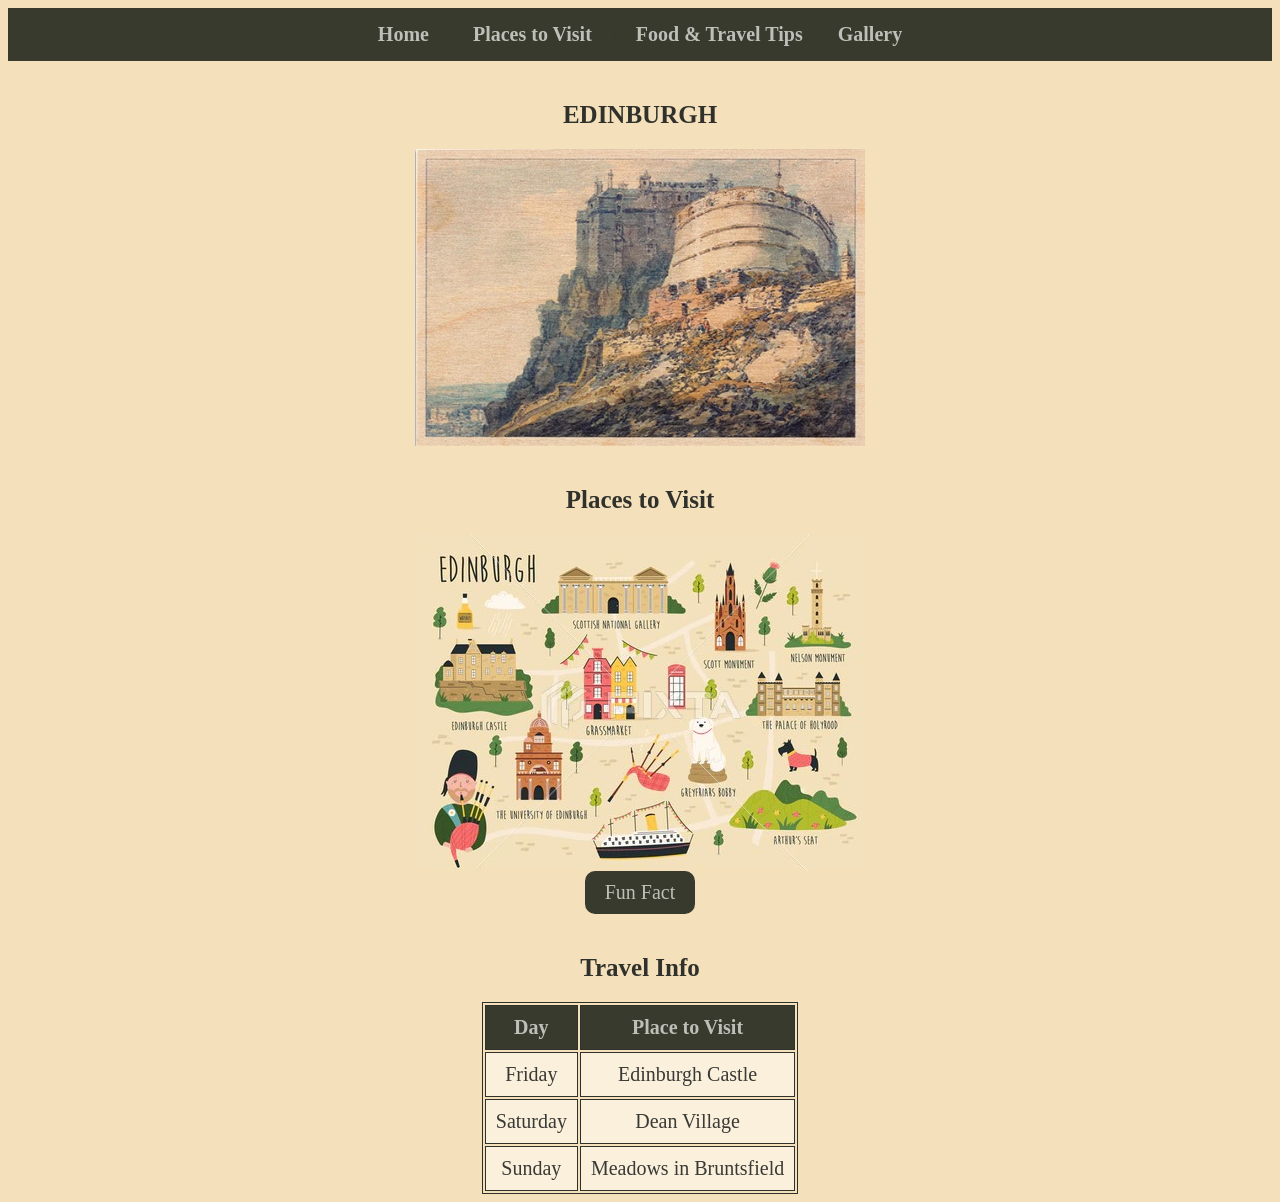
<file: index.html>
<!-- Name: Alishba Niaz | Roll No.: 26i-3223 | Section: E -->

<!DOCTYPE html>
<html>
    <head>
        <title>EDINBURGH</title>
        <link rel="stylesheet" href="style.css">
    </head>

    <body>

        <nav>
            <a href="index.html">Home</a> |
            <a href="places.html">Places to Visit</a> |
            <a href="tips.html">Food & Travel Tips</a>
            <a href="gallery.html">Gallery</a>
        </nav>
        
        <h1>EDINBURGH</h1>
        <img src="images\postcard.png" alt="Postcard" style="width: 450px; height: auto;">
        <h1>Places to Visit</h1>

        <img src="images\map.png.jpg" alt="Map" style="width: 450px; height: auto;">

        <button onclick="showfact()">Fun Fact</button>

        <h1>Travel Info</h1>

        <table>
            <tr>
                <th>Day</th>
                <th>Place to Visit</th>
            </tr>

            <tr>
                <td>Friday</td>
                <td>Edinburgh Castle</td>
            </tr>

            <tr>
                <td>Saturday</td>
                <td>Dean Village</td>
            </tr>

            <tr>
                <td>Sunday</td>
                <td>Meadows in Bruntsfield</td>
            </tr>

        </table>
        
        <script>
            function showfact() {
                window.alert("Fun Fact: Edinburgh is home to the world's only knighted penguin, a king penguin named Sir Nils Olav who lives at the Edinburgh Zoo.");
            }
        </script>
       
    </body>
</html>
</file>
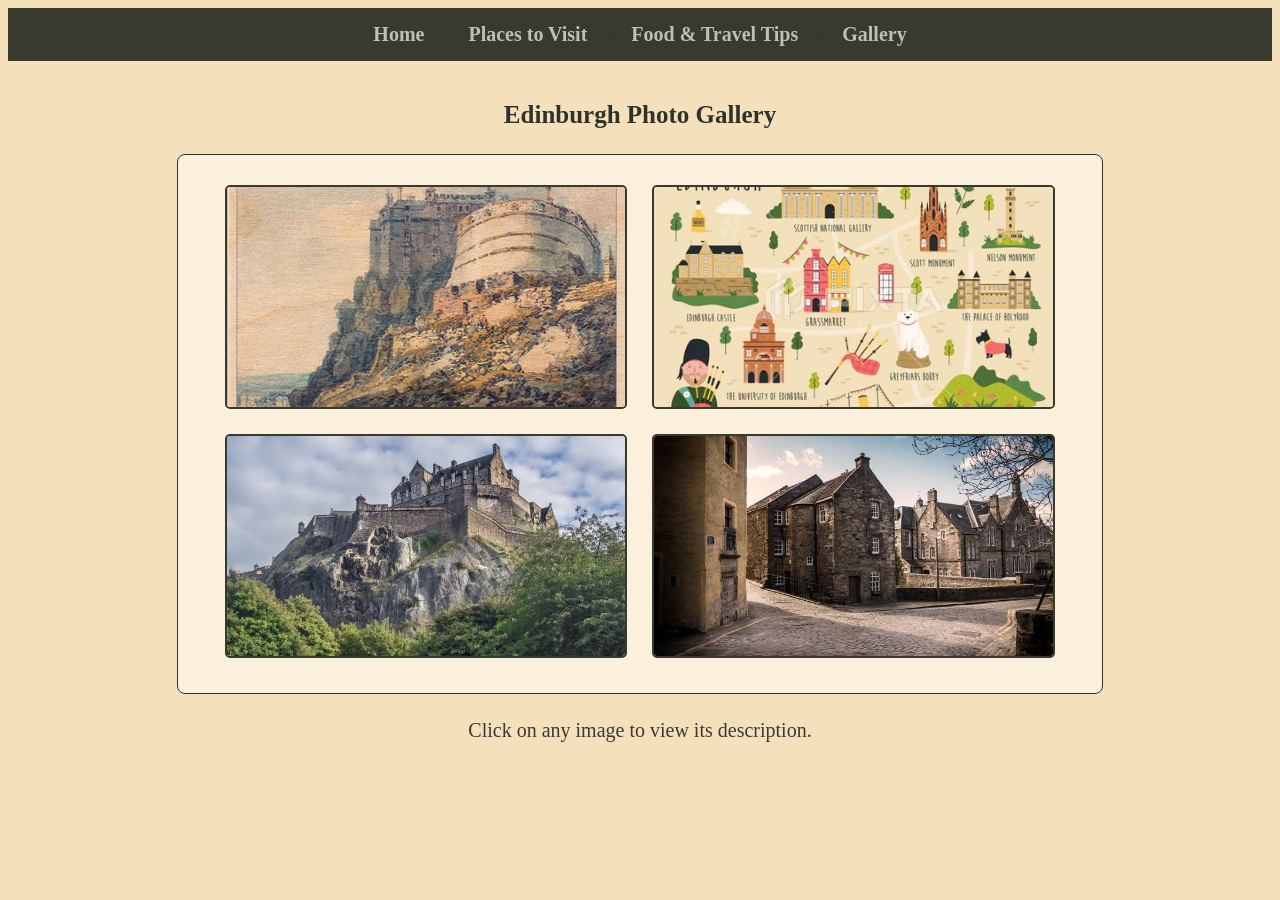
<file: gallery.html>
<!-- Name: Alishba Niaz | Roll No.: 26i-3223 | Section: E -->

<!DOCTYPE html>
<html>
    <head>
        <title>EDINBURGH - Gallery</title>
        <link rel="stylesheet" href="style.css">
    </head>

    <body>
        <!-- Navigation Bar -->
        <nav>
            <a href="index.html">Home</a> |
            <a href="places.html">Places to Visit</a> |
            <a href="tips.html">Food & Travel Tips</a> |
            <a href="gallery.html">Gallery</a>
        </nav>

        <h1>Edinburgh Photo Gallery</h1>

        <!-- Block of Images -->
        <div class="gallery-block">
            <img src="images/postcard.png" alt="Edinburgh Postcard" onclick="showCaption('Edinburgh Vintage Postcard')">
            <img src="images/map.png.jpg" alt="Edinburgh Map" onclick="showCaption('City Map of Edinburgh')">
            <img src="images/castle.jpg" alt="Edinburgh Castle" onclick="showCaption('Edinburgh Castle on Castle Rock')">
            <img src="images/dean.jpg" alt="Dean Village" onclick="showCaption('Historic Dean Village along the Water of Leith')">
        </div>

        <p id="caption-text">Click on any image to view its description.</p>

        <script>
            function showCaption(description) {
                document.getElementById("caption-text").innerText = description;
            }
        </script>
    </body>
</html>
</file>
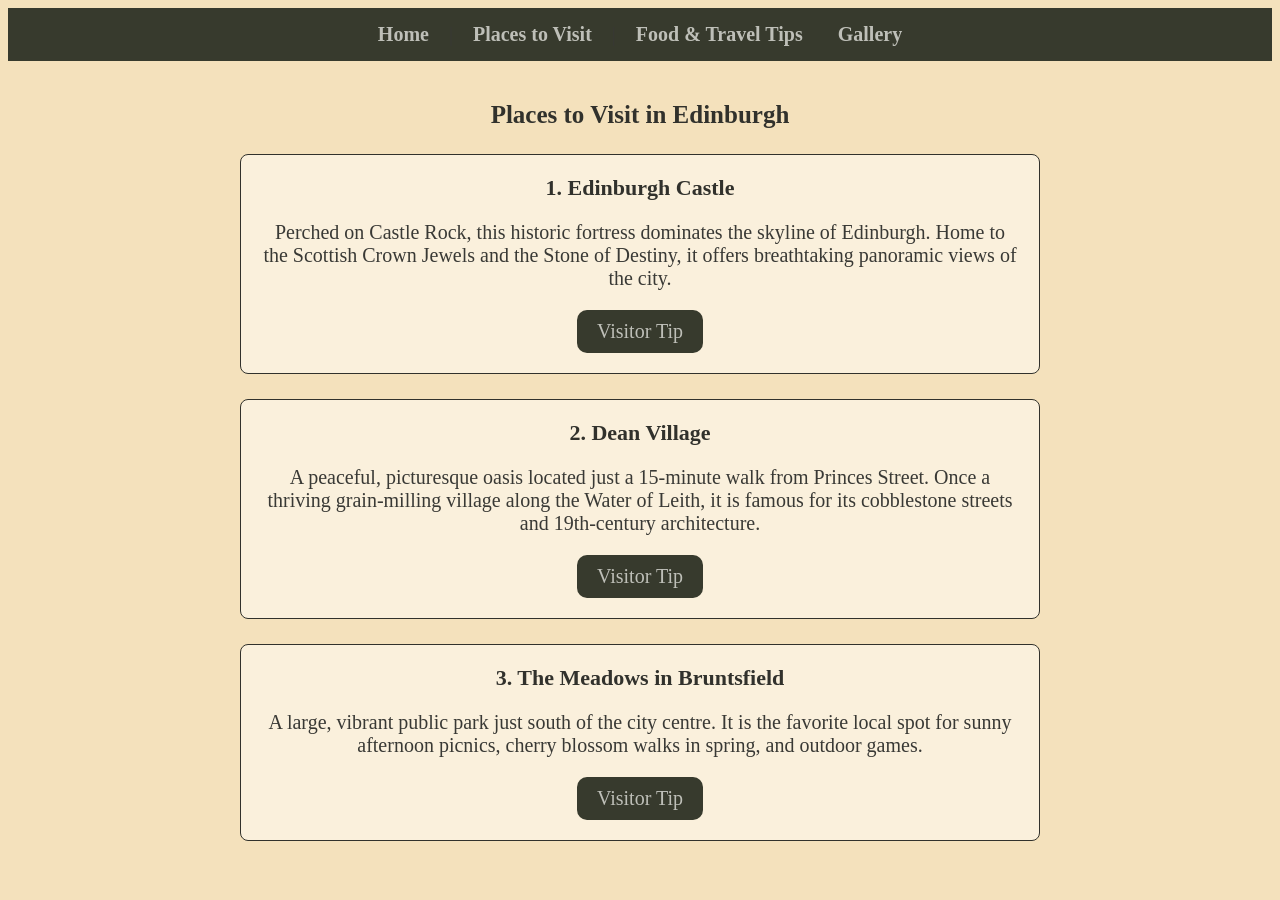
<file: places.html>
<!-- Name: Alishba Niaz | Roll No.: 26i-3223 | Section: E -->

<!DOCTYPE html>
<html>
    <head>
        <title>EDINBURGH - Places to Visit</title>
        <link rel="stylesheet" href="style.css">
    </head>

    <body>
        <!-- Navigation Bar -->
        <nav>
            <a href="index.html">Home</a> |
            <a href="places.html">Places to Visit</a> |
            <a href="tips.html">Food & Travel Tips</a>
            <a href="gallery.html">Gallery</a>
        </nav>

        <h1>Places to Visit in Edinburgh</h1>

        <div class="place-card">
            <h2>1. Edinburgh Castle</h2>
            <p>Perched on Castle Rock, this historic fortress dominates the skyline of Edinburgh. Home to the Scottish Crown Jewels and the Stone of Destiny, it offers breathtaking panoramic views of the city.</p>
            <button onclick="showTip('castle')">Visitor Tip</button>
        </div>

        <div class="place-card">
            <h2>2. Dean Village</h2>
            <p>A peaceful, picturesque oasis located just a 15-minute walk from Princes Street. Once a thriving grain-milling village along the Water of Leith, it is famous for its cobblestone streets and 19th-century architecture.</p>
            <button onclick="showTip('dean')">Visitor Tip</button>
        </div>

        <div class="place-card">
            <h2>3. The Meadows in Bruntsfield</h2>
            <p>A large, vibrant public park just south of the city centre. It is the favorite local spot for sunny afternoon picnics, cherry blossom walks in spring, and outdoor games.</p>
            <button onclick="showTip('meadows')">Visitor Tip</button>
        </div>

        <script>
            function showTip(place) {
                if (place === 'castle') {
                    window.alert("Castle Tip: Book your tickets online in advance—they often sell out on the day, especially on Fridays and weekends!");
                } else if (place === 'dean') {
                    window.alert("Dean Village Tip: Walk along the Water of Leith Walkway from Dean Village all the way to Stockbridge for a scenic morning stroll.");
                } else if (place === 'meadows') {
                    window.alert("Meadows Tip: Grab a coffee and pastry from a nearby Bruntsfield café before heading to the park.");
                }
            }
        </script>
    </body>
</html>
</file>
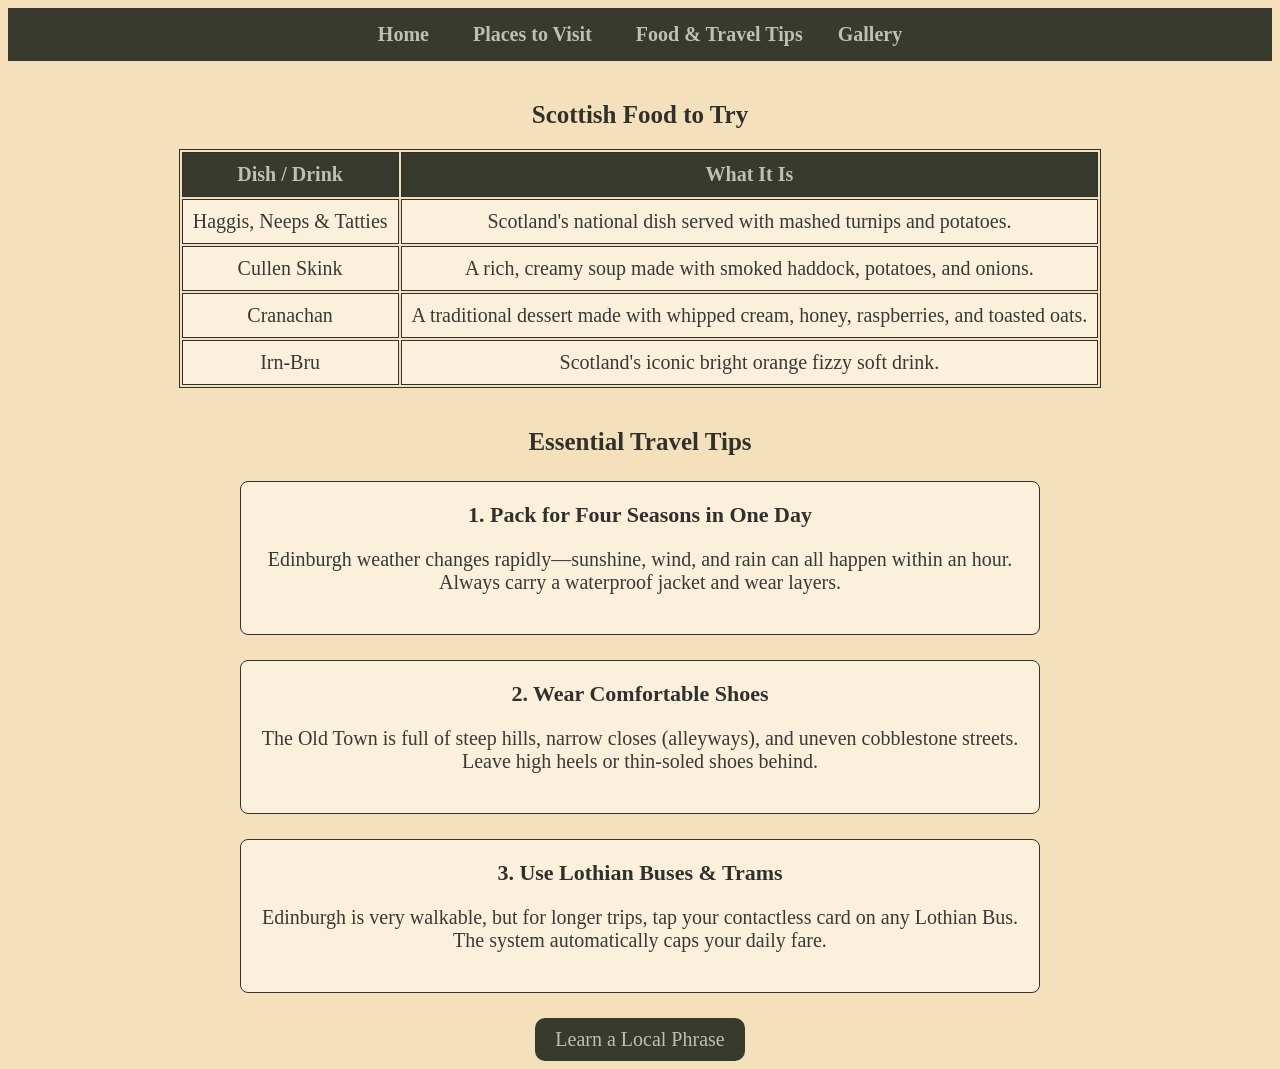
<file: tips.html>
<!-- Name: Alishba Niaz | Roll No.: 26i-3223 | Section: E -->

<!DOCTYPE html>
<html>
    <head>
        <title>EDINBURGH - Food & Travel Tips</title>
        <link rel="stylesheet" href="style.css">
    </head>

    <body>
        <!-- Navigation Bar -->
        <nav>
            <a href="index.html">Home</a> |
            <a href="places.html">Places to Visit</a> |
            <a href="tips.html">Food & Travel Tips</a>
            <a href="gallery.html">Gallery</a>
        </nav>

        <h1>Scottish Food to Try</h1>

        <table>
            <tr>
                <th>Dish / Drink</th>
                <th>What It Is</th>
            </tr>
            <tr>
                <td>Haggis, Neeps & Tatties</td>
                <td>Scotland's national dish served with mashed turnips and potatoes.</td>
            </tr>
            <tr>
                <td>Cullen Skink</td>
                <td>A rich, creamy soup made with smoked haddock, potatoes, and onions.</td>
            </tr>
            <tr>
                <td>Cranachan</td>
                <td>A traditional dessert made with whipped cream, honey, raspberries, and toasted oats.</td>
            </tr>
            <tr>
                <td>Irn-Bru</td>
                <td>Scotland's iconic bright orange fizzy soft drink.</td>
            </tr>
        </table>

        <h1>Essential Travel Tips</h1>

        <div class="place-card">
            <h2>1. Pack for Four Seasons in One Day</h2>
            <p>Edinburgh weather changes rapidly—sunshine, wind, and rain can all happen within an hour. Always carry a waterproof jacket and wear layers.</p>
        </div>

        <div class="place-card">
            <h2>2. Wear Comfortable Shoes</h2>
            <p>The Old Town is full of steep hills, narrow closes (alleyways), and uneven cobblestone streets. Leave high heels or thin-soled shoes behind.</p>
        </div>

        <div class="place-card">
            <h2>3. Use Lothian Buses & Trams</h2>
            <p>Edinburgh is very walkable, but for longer trips, tap your contactless card on any Lothian Bus. The system automatically caps your daily fare.</p>
        </div>

        <button onclick="showPhrase()">Learn a Local Phrase</button>

        <script>
            function showPhrase() {
                window.alert("Scottish Phrase: 'Haste ye back!' — A warm traditional farewell meaning 'Come back soon!'");
            }
        </script>
    </body>
</html>
</file>
<file: style.css>
/*-- Name: Alishba Niaz | Roll No.: 26i-3223 | Section: E */


body {
  background-color: rgb(244, 225, 188);
  font-family: "Bodoni MT", "Bodoni 72", Didot, serif;
  color: rgb(57, 57, 53);
  text-align: center;
  font-size: 20px;
}

h1 {
  margin-top: 40px;
  margin-bottom: 20px;
  color: rgb(49, 49, 44);
  text-align: center;
  font-size: 25px;
}

img {
  display: block;
  margin: auto;
  width: 50%;
}

td {
  text-align: center;
  background-color: #faf0dc
}

th {
  background-color: #373a2d;
  color: rgb(190, 191, 184);
}

table, th, td {
  border: 1px solid rgb(49, 49, 44);
}

th, td {
  padding: 10px;
}

table {
  margin: auto;
}

button {
  background-color: #373a2d;
  color: rgb(190, 191, 184);
  border: none;
  border-radius: 10px;
  padding: 10px 20px;
  font-family: "Bodoni MT", "Bodoni 72", Didot, serif;
  font-size: 20px;
}

/* Navigation Bar */
nav {
  background-color: #373a2d;
  padding: 15px;
  margin-bottom: 20px;
}

nav a {
  color: rgb(190, 191, 184);
  text-decoration: none;
  margin: 0 15px;
  font-weight: bold;
}

nav a:hover {
  color: rgb(244, 225, 188);
  text-decoration: underline;
}

/* Place Cards */
.place-card {
  background-color: #faf0dc;
  border: 1px solid rgb(49, 49, 44);
  width: 60%;
  margin: 25px auto;
  padding: 20px;
  border-radius: 8px;
}

h2 {
  color: rgb(49, 49, 44);
  font-size: 22px;
  margin-top: 0;
}
/* Gallery Block */
.gallery-block {
  background-color: #faf0dc;
  border: 1px solid rgb(49, 49, 44);
  width: 70%;
  margin: 25px auto;
  padding: 20px;
  border-radius: 8px;
}

.gallery-block img {
  display: inline-block;
  width: 45%;
  margin: 10px;
  border: 2px solid #373a2d;
  border-radius: 5px;
  cursor: pointer;
}
.gallery-block img {
  display: inline-block;
  width: 45%;
  height: 220px;        /* Forces all images to the exact same height */
  object-fit: cover;    /* Crops edges cleanly instead of stretching/squishing */
  margin: 10px;
  border: 2px solid #373a2d;
  border-radius: 5px;
  cursor: pointer;
}
</file>
